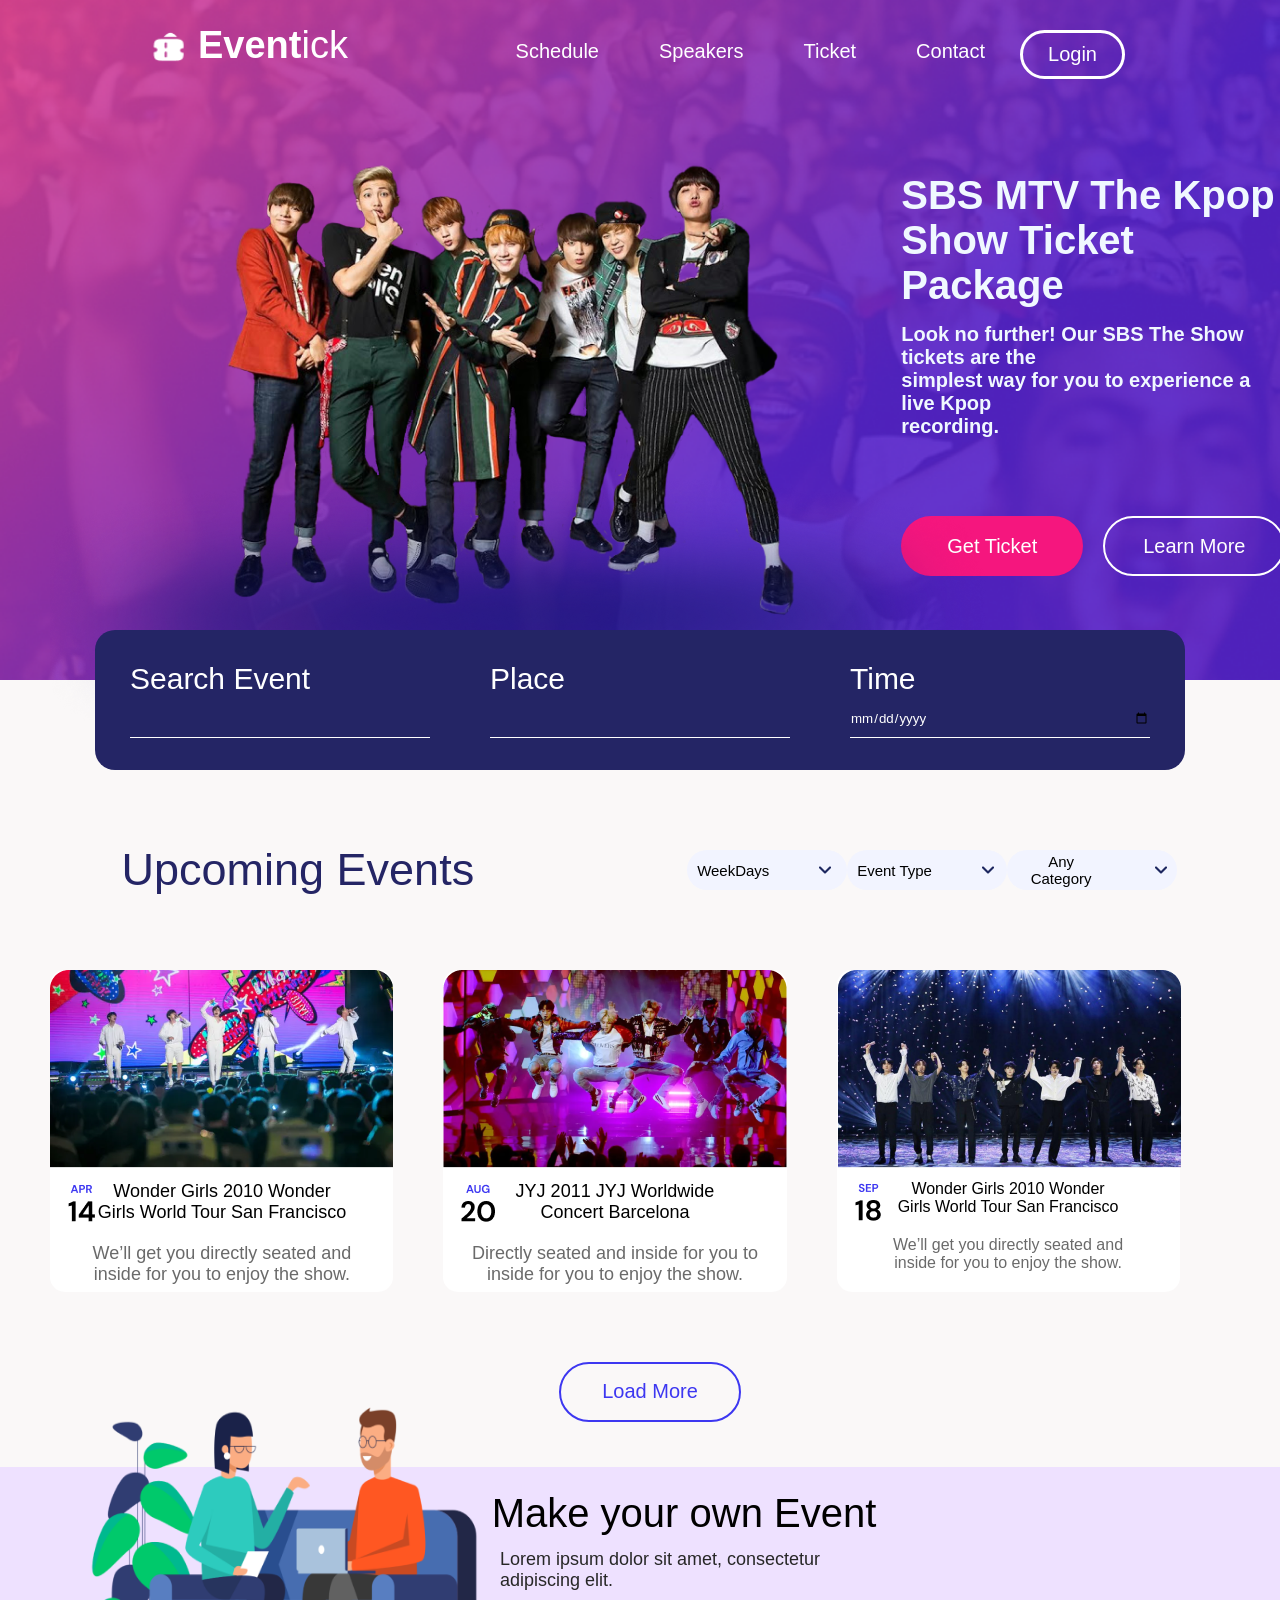
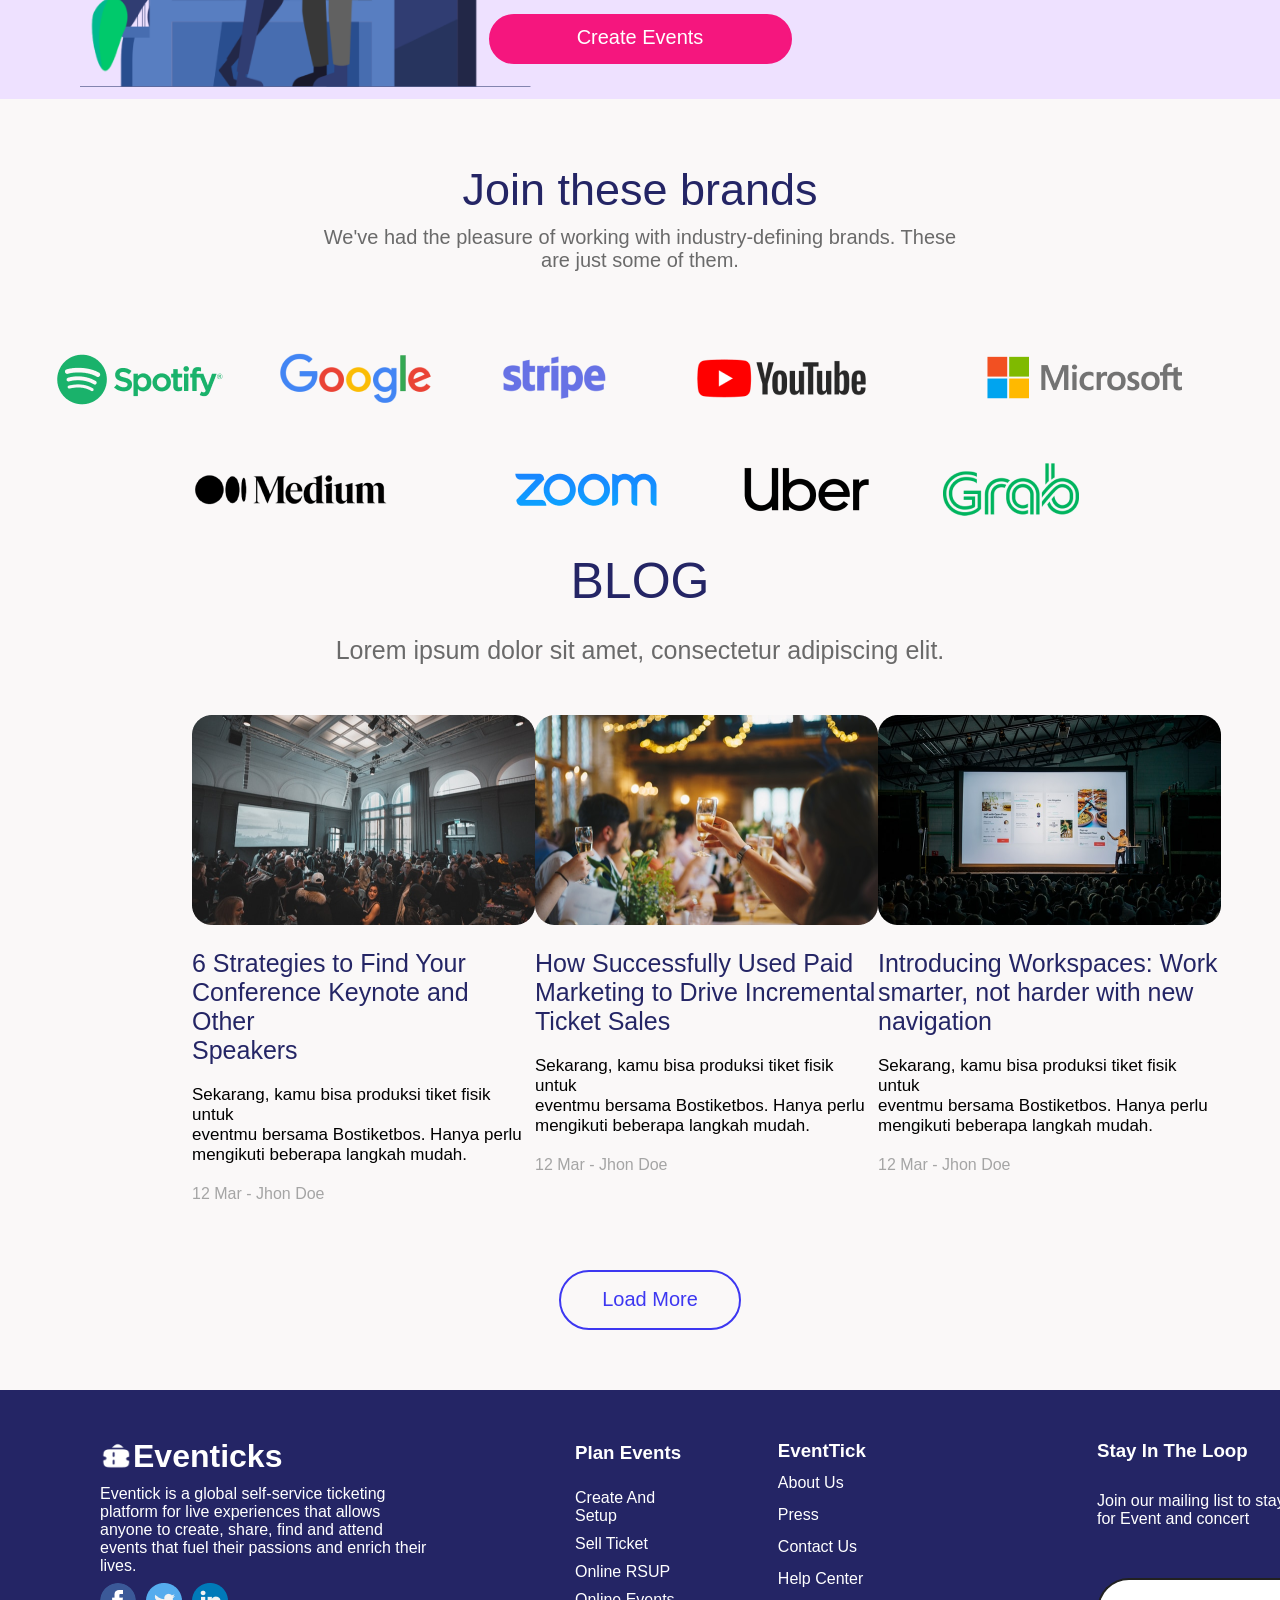
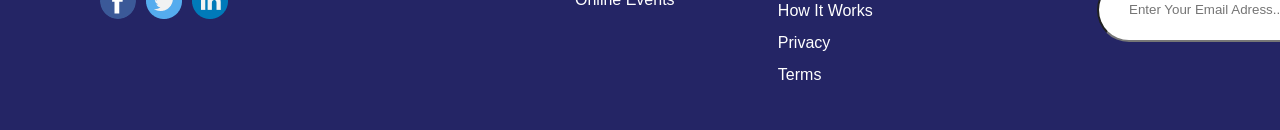
<file: index.html>
<!DOCTYPE html>
<html lang="en">

<head>
   <link rel="stylesheet" href="project.css">
   <meta charset="UTF-8">
   <meta http-equiv="X-UA-Compatible" content="IE=edge">
   <meta name="viewport" content="width=device-width, initial-scale=1.0">
   <title>Document</title>
</head>

<body>


  
      <header>
         <div class="nav-content">
            <div class="logo">
               <img src="Photo/ticket-2 1.png" alt="">
               <h1>Event</h1>
               <h1 class="ick">ick</h1>
            </div>
            <div onclick="burger()" class="hamburger">
               <div class="line"></div>
               <div class="line"></div>
               <div class="line"></div>
            </div>
            <div onclick="burger1()" class="hamburger1">
               <div class="line"></div>
               <div class="line"></div>
               <div class="line"></div>
            </div>
            <nav class="nav-bar">  
                <ul>
               <li>
                  <a href="" class="active">Schedule</a>
               </li>
               <li>
                  <a href="">Speakers</a>
               </li>
               <li>
                  <a href="https://tkt.ge/">Ticket</a>
               </li>
               <li>
                  <a href="contact.html">Contact</a>
               </li>
               <li>
                  <a href="login.html" class="login">Login</a>
               </li>
            </ul>
         </nav>
         </div>
   
         <div class="left">
            <img src="pngguru 2.png" alt="">
            
            <h1>
               SBS MTV The Kpop<br>Show Ticket Package<br>
               <div class="text">
                  Look no further! Our SBS The Show tickets are the<br> simplest way for you to experience a live
                  Kpop<br>
                  recording.
                  <div class="tkt">
                    
                  <a href="https://tkt.ge/"> <button id="tkt1"> Get Ticket</button></a>
                     <div class="lea">
                        <button id="lea">Learn More</button>
                     </div>
                     </div>
            </h1>
         </div>
         <div class="left1">
            <img src="Ellipse 1.png" alt="">
         </div>
   </div>
   </header>
  
   <div class="main-intersection-header-and-main">
      <div class="intersection-header-and-main">
         <div class="search-event">
            <p>Search Event</p>
            <input type="search" name="" id="search">
         </div>
         <div class="place-event">
            <p>Place</p>
            <input type="search" name="" id="place">
         </div>
         <div class="time-event">
            <p>Time</p>
            <input type="date" name="" id="time">
         </div>
      </div>
   </div>

   <div class="event-main">

      <p class="dur">Upcoming Events</p>

      <div class="event-main-buttons">
         <div class="dropdown">
            <button class="dropbtn">WeekDays <img class="pro" src="Vector(8).png" alt=""></button>
            <div class="dropdown-content">
               <a href="#link1">Monday</a>
               <a href="#link2">Tuesday</a>
               <a href="#link3">Wednesday</a>
               <a href="#link1">Thursday</a>
               <a href="#link2">Friday</a>
               <a href="#link3">Saturday</a>
               <a href="#link3">Sunday</a>
            </div>
         </div>
         <div class="dropdown">
         <button class="dropbtn2">Event Type <img class="pro" src="Vector(8).png" alt=""></button>
            <div class="dropdown-content2">
               <a href="#link1">Trade shows</a>
               <a href="#link2">Networking events</a>
               <a href="#link3">Workshops</a>
               <a href="#link1">Charity events</a>
               <a href="#link2">Private</a>
               
            </div>
            </div>
            <div class="dropdown">
               <button class="dropbtn3">Any Category <img class="pro" src="Vector(8).png" alt=""></button>
                  <div class="dropdown-content3">
                     <a href="#link1">Trade shows</a>
                     <a href="#link2">Networking events</a>
                     <a href="#link3">Workshops</a>
                     <a href="#link1">Charity events</a>
                     <a href="#link2">Private</a>
                     
                  </div>
                  </div>
      </div>


   </div>




   <div class="cont">

      <div class="cards-hover">
         <div class="box ">
            <div class="Text-wonder"> 
              <div class="sa"> <img src="Rectangle 12.png" alt=""></div>
                 <img class="wha" src="Group 11.png" alt="">
                 <div class="for-top">
                  <p>Wonder Girls 2010 Wonder <br>Girls World Tour San Francisco </p>
                  <p class="Text-2">We’ll get you directly seated and</p>
                  <p class="tex-3">inside for you to enjoy the show.</p>
               </div>
             
            </div>
         </div>

      </div>

      <div class="cards-hover">
         <div class="box ">
            <div class="Text-wonder">
               <div class="sa"> <img src="Photo/Rectangle 12(1).png" alt=""></div>
               <img class="wha" src="Photo/20 apr.png" alt="">
               <div class="for-top">
                <p>JYJ 2011 JYJ Worldwide <br> Concert Barcelona </p>
                <p class="Text-2">Directly seated and inside for you to </p>
                <p class="tex-3">inside for you to enjoy the show.</p>
             </div>
           
          </div>
       </div>

    </div>


      <div class="cards-hover">
         <div class="box">
            
           <div class="sa"> <img src="Photo/Rectangle 12(2).png" alt=""></div>
                 <img class="wha" src="Photo/13 aprl.png" alt="">
                 <div class="for-top">
                  <p>Wonder Girls 2010 Wonder <br>Girls World Tour San Francisco </p>
                  <p class="Text-2">We’ll get you directly seated and</p>
                  <p class="tex-3">inside for you to enjoy the show.</p>
               </div>
             
            </div>
         </div>

      </div>



   
   <div class="cont2">

      <div class="cards-hover">
         <div class="box ">
            <div class="Text-wonder">
               <div class="sa"> <img src="Photo/Rectangle 12(3).png" alt=""></div>
               <img class="wha" src="Group 11.png" alt="">
               <div class="for-top">
               <p>Wonder Girls 2010 Wonder </p>
               <p> Girls World Tour San Francisco</p>
               <p class="Text-2">We’ll get you directly seated and</p>
               <p class="tex-3">inside for you to enjoy the show.</p>
               </div>
            </div>
         </div>

      </div>
      <div class="cards-hover">
         
      <div class="ad">
         <div class="box ">
         <div class="Text-wonder">
            <div class="sa"> <img src="Photo/Rectangle 12(4).png" alt=""></div>
            <img class="wha" src="Photo/20 apr.png" alt="">
            <div class="for-top">
            <p class="fa">Wonder Girls 2010 Wonder<br>Girls World Tour San Francisco</p>
           
            <p class="Text-2">We’ll get you directly seated and</p>
            <p class="tex-3">inside for you to enjoy the show.</p>
            </div>
         </div>
      </div>
   </div>
</div>
         


      <div class="cards-hover">
         <div class="box">
            <div class="sa"> <img src="Photo/Rectangle 12(5).png" alt=""></div>
            <img class="wha" src="Photo/13 aprl.png" alt="">
            <div class="for-top">
               <p>2011 Super Junior SM Town Live<br> '10 World Tour New York City</p>
               
               <p class="Text-2">We’ll get you directly seated and</p>
               <p class="tex-3">inside for you to enjoy the show.</p>
            </div>
            </div>
         </div>
      </div>
   </div>
   

   

   <div onclick="loadmore()" id="load-main">
      <div id="load">Load More</div>
   </div>
   <div onclick="loadmore1()" id="load-main1">
      <div id="load">Load Less</div>
   </div>
   <Div class="make">
      <div class="make-image">
         <img src="image 3.png" alt="">
      </div>
      <P class="make-text">
         Make your own Event
      </P>
   </div>
   <p class="make-text2">Lorem ipsum dolor sit amet, consectetur <br> adipiscing elit. </p>
   <div class="make-cr">
   <p class="make-create">
      Create Events
   </p>
</div>
   </Div>
   <Div class="Join">
      <div class="join-1">Join these brands
      </div>
      <div class="join-2">
         We've had the pleasure of working with industry-defining brands. These
      </div>
      <p class="br2">are just some of them.</p>
   </Div>
   <div class="photos">
   <a href="https://open.spotify.com/artist/3Nrfpe0tUJi4K4DXYWgMUX">   <img class="ph" src="Photo/spotify.png" alt=""></a>
  <a href="https://www.google.com/"> <img class="ph2" src="Photo/google.png" alt=""></a> 
    <a href="https://stripe.com/"><img class="ph3" src="Photo/stripe.png" alt=""></a>
    <a href="https://stripe.com/"><img class="ph4" src="Photo/yt.png" alt=""></a>
    <a href="https://www.microsoft.com/en-us/"> <img src="Photo/mic.png" alt=""></a>
   </div>
   <div class="photos2">
   <a href="https://medium.com/"> <img src="Photo/med.png" alt=""></a>
     <a href="https://zoom.us/"> <img src="Photo/zoom.png" alt=""> </a>
    <a href="https://support-uber.com/en_az/"> <img src="Photo/uber.png" alt=""></a>
    <a href="https://www.grab.com/sg/"> <img src="Photo/grav.png" alt=""></a>
   </div>
   <div class="blog">
      <div class="bl">BLOG</div>
   </div>
   <div class="bl1">Lorem ipsum dolor sit amet, consectetur adipiscing elit. </div>
   <div class="work">

      <div class="num1">
         <img src="Photo/lec.png" alt="">
         <div class="text-1">6 Strategies to Find Your<br> Conference Keynote and Other<br> Speakers</div>
         <p class="text2">Sekarang, kamu bisa produksi tiket fisik untuk<br> eventmu bersama Bostiketbos. Hanya perlu
            <br>mengikuti beberapa langkah mudah.</p>
         <p class="text3">12 Mar - Jhon Doe</p>
      </div>
      <div class="num2">
         <img src="Photo/part.png" alt="">
         <div class="text-1">How Successfully Used Paid<br> Marketing to Drive Incremental<br> Ticket Sales</div>
         <p class="text2">Sekarang, kamu bisa produksi tiket fisik untuk<br> eventmu bersama Bostiketbos. Hanya perlu
            <br>mengikuti beberapa langkah mudah.</p>
         <p class="text3">12 Mar - Jhon Doe</p>
      </div>
      <div class="num3">
         <img src="Photo/scr.png" alt="">
         <div class="text-1">Introducing Workspaces: Work<br> smarter, not harder with new<br> navigation</div>
         <p class="text2">Sekarang, kamu bisa produksi tiket fisik untuk<br> eventmu bersama Bostiketbos. Hanya perlu
            <br>mengikuti beberapa langkah mudah.</p>
         <p class="text3">12 Mar - Jhon Doe</p>
      </div>
   </div>
   

   <div class="read">
      <div class="read1"> Load More </div>
   </div>
   <div class="footer">
      <div class="footer-container">

         <div class="footer__social-media">
            <div class="footer-logo">
               <img src="Photo/ticket-2 1.png" alt="">
               <h1> Eventicks</h1>
            </div>
            <p class="footer-text">
               Eventick is a global self-service ticketing platform for live experiences that allows anyone to create,
               share, find and attend events that fuel their passions and enrich their lives.
            </p>
            <div class="im2">
            <a href="https://www.facebook.com/">   <img class="m1" src="Photo/Group.png" alt=""></a> 
            <a href="https://twitter.com/?lang=en">   <img class="m2" src="Photo/twitter.png" alt=""></a>
            <a href="https://www.linkedin.com/"> <img class="m3" src="Photo/linkedin.png" alt=""> </a>
            </div>
         </div>


         <div class="footer__plan--events">
            <h3>Plan Events</h3>

            <ul>
               <li class="footer-li">Create And Setup</li>
               <li class="footer-li">Sell Ticket</li>
               <li class="footer-li">Online RSUP</li>
               <li class="footer-li">Online Events</li>
            </ul>
         </div>

         <div class="footer__eventick--moreinfo">
            <h3>EventTick</h3>
            <ul>
               <li class="footer-mr">About Us</li>
               <li class="footer-mr">Press</li>
               <a href="contact.html">
                  <li class="footer-mr" style="color: white;">Contact Us</li>
               </a>
               <li class="footer-mr">Help Center</li>
               <li class="footer-mr">How It Works</li>
               <li class="footer-mr">Privacy</li>
               <li class="footer-mr">Terms</li>
            </ul>
         </div>
         <div class="footer__eventtick-loop">
            <h3>Stay In The Loop</h3>
            <ul>
               <div class="footer-lo">
                  <p>Join our mailing list to stay in the loop with our newest <br> for Event and concert</p>
               </div>
               <div class="footer-1">
                  <input type="tel" id="phone" name="phone" placeholder="Enter Your Email Adress...">
                  <h4 class="footer-2">Subscribe Now</h4>
               </div>
            </ul>


         </div>



      </div>
   </div>
   
   <script src="Project.js"></script>

</body>

</html>
</file>
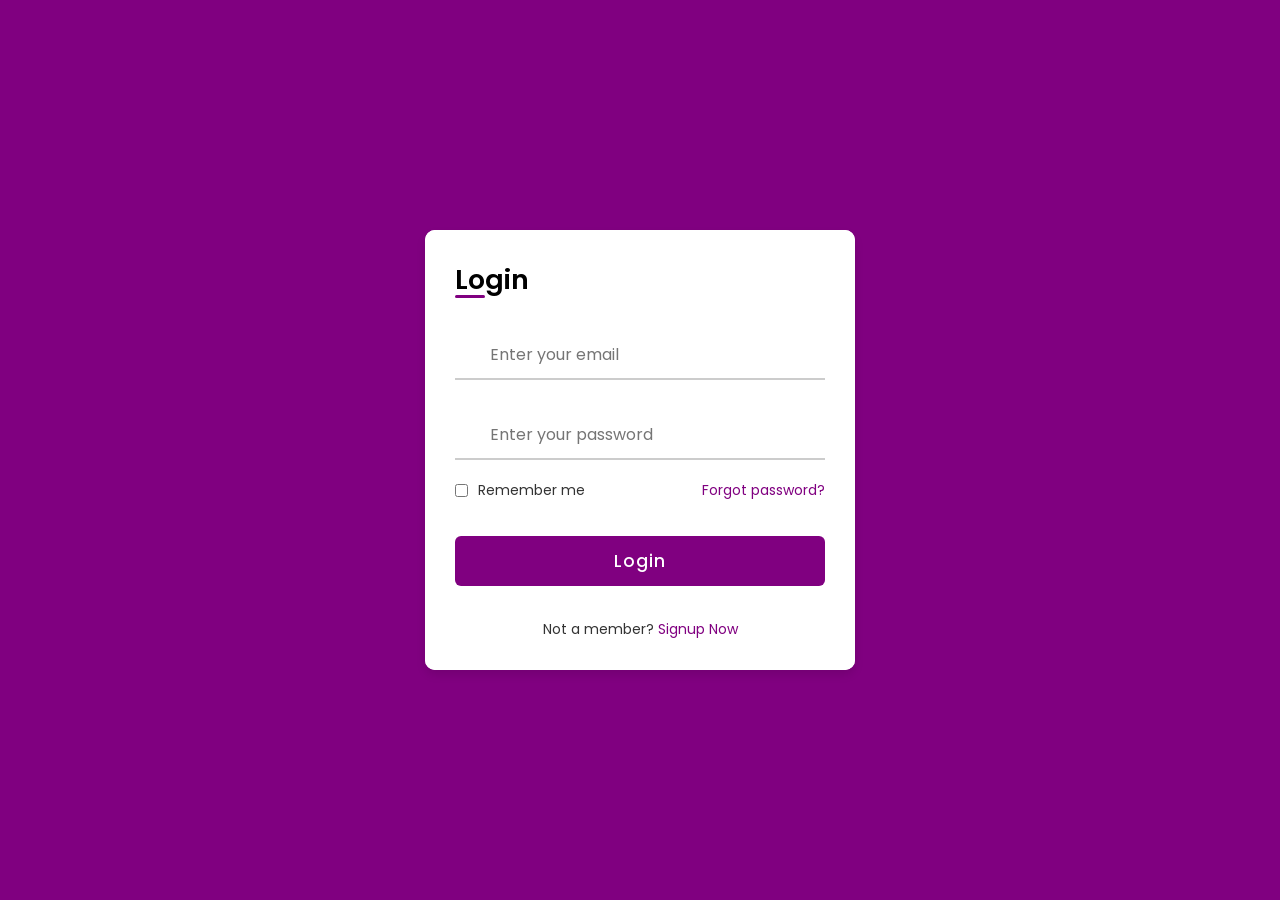
<file: login.html>
<!DOCTYPE html>

<html lang="en">
<head>
    <meta charset="UTF-8">
    <meta http-equiv="X-UA-Compatible" content="IE=edge">
    <meta name="viewport" content="width=device-width, initial-scale=1.0">
    
    <link rel="stylesheet" href="https://unicons.iconscout.com/release/v4.0.0/css/line.css">

    
    <link rel="stylesheet" href="login.css">
         
</head>
<body>
    
    <div class="container">
        <div class="forms">
            <div class="form login">
                <span class="title">Login</span>

                <form action="#">
                    <div class="input-field">
                        <input type="text" placeholder="Enter your email" required>
                        <i class="uil uil-envelope icon"></i>
                    </div>
                    <div class="input-field">
                        <input type="password" class="password" placeholder="Enter your password" required>
                        <i class="uil uil-lock icon"></i>
                        <i class="uil uil-eye-slash showHidePw"></i>
                    </div>

                    <div class="checkbox-text">
                        <div class="checkbox-content">
                            <input type="checkbox" id="logCheck">
                            <label for="logCheck" class="text">Remember me</label>
                        </div>
                        
                        <a href="#" class="text">Forgot password?</a>
                    </div>

                    <div class="input-field button">
                        <input type="button" value="Login">
                    </div>
                </form>

                <div class="login-signup">
                    <span class="text">Not a member?
                        <a href="#" class="text signup-link">Signup Now</a>
                    </span>
                </div>
            </div>

            
            <div class="form signup">
                <span class="title">Registration</span>

                <form action="#">
                    <div class="input-field">
                        <input type="text" placeholder="Enter your name" required>
                        <i class="uil uil-user"></i>
                    </div>
                    <div class="input-field">
                        <input type="text" placeholder="Enter your email" required>
                        <i class="uil uil-envelope icon"></i>
                    </div>
                    <div class="input-field">
                        <input type="password" class="password" placeholder="Create a password" required>
                        <i class="uil uil-lock icon"></i>
                    </div>
                    <div class="input-field">
                        <input type="password" class="password" placeholder="Confirm a password" required>
                        <i class="uil uil-lock icon"></i>
                        <i class="uil uil-eye-slash showHidePw"></i>
                    </div>

                    <div class="checkbox-text">
                        <div class="checkbox-content">
                            <input type="checkbox" id="termCon">
                            <label for="termCon" class="text">I accepted all terms and conditions</label>
                        </div>
                    </div>

                    <div class="input-field button">
                        <input type="button" value="Signup">
                    </div>
                </form>

                <div class="login-signup">
                    <span class="text">Already a member?
                        <a href="#" class="text login-link">Login Now</a>
                    </span>
                   
                </div>
            </div>
        </div>
    </div>

    <script src="login.js"></script>
</body>
</html>
</file>
<file: project.css>
* {
  margin: 0;
  padding: 0;
  list-style: none;
  text-decoration: none;
  box-sizing: border-box;
  font-family: 'Franklin Gothic Medium', 'Arial Narrow', Arial, sans-serif;
  
}

body {
  background-color: #faf8f8;

}

header {
  background-repeat: no-repeat;
  background-size: cover;
  width: 100%;
  height: 680px;
  background-image: url(Photo/Capture.PNG);
  background-position: center;

}



.nav-content {
  padding: 30px;
  display: flex;
  align-items: center;
  justify-content: space-between;
  padding: 0 100px;
}

.nav-content li {
  margin-top: 30px;
}

.logo {

  display: flex;
  font-size: 28px;
  font-weight: bold;
  color: white;
  font-size: 19px;


}

.logo img {

  Width: 38px;
  Height: 34px;
  margin-top: 6px;
  margin-right: 10px;
}

.ick {
  font-weight: 1;
}

.hamburger {
  display: none;

}

.nav-bar {
  font-size: 12px;
}

.nav-bar ul {
  display: flex;
}

.nav-bar ul li a {
  display: block;
  color: white;
  font-size: 20px;
  padding: 10px 25px;
  border-radius: 50px;
  transition: 0.4s;
  margin: 0 5px;
  margin-bottom: 12px;
}

.nav-bar ul li a:hover {
  color: black;
  background: white;
}
.nav-bar ul li a:active{
  color: black;

}

@media only screen and (max-width: 1320px) {
  header {
    padding: 0 50px;
  }
}

@media only screen and (max-width: 1100px) {
  header {
    padding: 0 50px;
  }
}

@media only screen and (max-width: 900px) {
  .hamburger {
    display: block;
    cursor: pointer;
  }

  .hamburger .line {
    width: 30px;
    height: 3px;
    background: white;
    margin: 6px 0;
  }
  .hamburger1 .line {
    width: 30px;
    height: 3px;
    background: white;
    margin: 6px 0;
    cursor: pointer;
   margin-left: 10px;
  }
  .logo{
    margin-left: -40px;
  }
  .hamburger1{
    cursor: pointer;
  }

  .nav-bar {
    height: 450px;
    position: absolute;
    top: 80px;
    left: 0;
    right: 0;
    width: 100vw;
    background: none;
    transition: 0.2s;
    overflow: hidden;
  }
  .nav-bar.active{
    height: 450px;
  }
  .nav-bar.active ul{
    opacity: 1;
  }

  .nav-bar ul {
    display: block;
    width: fit-content;
    margin: 80px auto 0 auto;
    text-align: center;
    transition: 0.5s;
  }
}

.login {
  border: solid 3px white;
}

.left {
  display: flex;
  margin-left: 12%;
  margin-top: 55px;

}

.left h1 {
  font-size: 40px;
  margin-left: 7%;
  margin-top: 27px;
  color: aliceblue;
}

.left1 {
  margin-top: -150px;
  width: 240px;
}

.text {
  font-size: 20px;
  margin-top: 15px;
}

.tkt {
  margin-top: 78px;
  display: flex;
  align-items: center;

}

#tkt1 {
  font-size: 20px;
  border: solid 2px #F5167E;
  ;
  border-radius: 50px;
  width: 182px;
  height: 60px;
  background-color: #F5167E;
  border: none;
  color: white;
  cursor: pointer;

}

#lea {
  font-size: 20px;
  border-radius: 50px;
  width: 182px;
  height: 60px;
  border: none;
  color: white;
  margin-left: 20px;
  background: none;
  border: solid 2px white;
  cursor: pointer;
}

.main-intersection-header-and-main {
  display: flex;
  justify-content: center;
  align-items: center;
  font-size: 30px;

}

.intersection-header-and-main {
  margin-top: -50px;
  display: flex;
  padding: 20px;
  background-color: #242565;
  width: 1090px;
  height: 140px;
  border-radius: 20px;
  align-items: center;
  justify-content: center;
}

.search-event {
  padding: 0px 30px;
  color: white;
}

.place-event {
  padding: 0px 30px;
  color: white;
}

.time-event {
  padding: 0px 30px;
  color: white;

}

#place {
  border-top: none;
  border-left: none;
  border-right: none;
  border-bottom: white 1px solid;
  border-radius: 0px;
  height: 20px;
  width: 300px;
  padding: 18px 0px;
  outline: 0;
  background: none;
  color: white;
}

#search {
  border-top: none;
  border-left: none;
  border-right: none;
  border-bottom: white 1px solid;
  border-radius: 0px;
  height: 20px;
  width: 300px;
  padding: 18px 0px;
  outline: 0;
  background: none;
  color: white;
}

#time {
  border-top: none;
  border-left: none;
  border-right: none;
  border-bottom: white 1px solid;
  border-radius: 0px;
  height: 20px;
  width: 300px;
  padding: 18px 0px;
  outline: 0;
  background: none;
  color: white;
}

.events {
  display: flex;
  justify-content: center;
  align-items: center;
  font-size: 20px;
  padding: 80px;
  justify-content: space-evenly;
 
}

.main-event {
  display: flex;
  padding: 20px;
  font-size: 40px;
  color: #242565;
}

.WeekDays {
  display: flex;
  padding: 13px;
  border: solid 2px none;
  border-radius: 50px;
  width: 168px;
  height: 43px;
  font-size: 16px;
  background-color: #F2F4FF;

}

.Event-type {
  display: flex;
  padding: 13px;
  border: solid 2px none;
  border-radius: 50px;
  width: 168px;
  height: 43px;
  font-size: 16px;
  background-color: #F2F4FF;
  margin-left: -100px;
}

.Category {
  display: flex;
  padding: 13px;
  border: solid 2px none;
  border-radius: 50px;
  width: 168px;
  height: 43px;
  font-size: 16px;
  background-color: #F2F4FF;
  margin-left: -29%;
  

}

.for-date {
  padding: 40px;
}

.cont {
  grid: 3px;
  display: flex;
  align-items: center;
  justify-content: center;
  

}

.as {
  color: #6A6A6A;
  font-size: 16px;
}

.box{
  margin: auto;
  width: 343.05px;
  height: 321.52px;
  background-color: white;
  border-radius: 15px;


}


.Text-wonder {
  font-size: 18px;
  border: solid 1px none;
  background-color: white;
  text-align: left;
  border-radius: 50px;
}
.for-top{
  text-align: center;
  margin-top: -50px;
 
}
.wha{
  display: flex;
  justify-content: left;
  margin-left: 17px;
margin-top: 8px;
}

.tex-3{
  color: #6A6A6A;
  
}
.Text-2 {
  margin-top: 20px;
  color: #6A6A6A;
}

.cont1 {
  grid: 10px;
  display: flex;
  margin-top: 30px;
}

#load {
  font-size: 20px;
  border-radius: 50px;
  width: 182px;
  height: 60px;
  border: none;
  color: #3D37F1;
  margin-left: 20px;
  background: none;
  border: solid 2px #3D37F1;
  display: flex;
  justify-content: center;
  align-items: center;
  margin-top: -0px;
 margin-bottom: 25px;
 cursor: pointer;
 
}

#load-main {
  margin-top: 30px;
  display: flex;
  justify-content: center;
  align-items: center;
  padding: 20px;
}
#load-main1{
  margin-top: 30px;
  display: flex;
  justify-content: center;
  align-items: center;
  padding: 20px;
  display: none;
}
.make-image img {
  width: 450.67px;
  height: 280px;
  margin-left: 80px;
  margin-top: -60px;

}

.make {
  background-color: #EEE1FF;
  width: 100%;
  height: 232px;
}

.make-text {
  display: flex;
  justify-content: center;
  margin-top: -200px;
  font-size: 40px;
  margin-left: 5.5rem;
  color: black;
}

.make-text2 {
  display: flex;
  justify-content: center;
  display: flex;
  justify-content: center;
  margin-top: -150px;
  font-size: 18px;
  margin-left: 2.5rem;
  color: #272727;
}

.make-create {
  display: flex;
  justify-content: center;
  margin-top: 23px;
  font-size: 20px;
  color: white;
  border: solid 2px #F5167E;
  background-color: #F5167E;
  width: 303px;
  height: 50px;
  padding: 10px;
  border-radius: 50px;
  cursor: pointer;
  
}
.make-cr{
  display: flex;
  align-items: center;
  justify-content: center;
}

.join-1 {
  margin-top: 130px;
  display: flex;
  justify-content: center;
  align-items: center;
  font-size: 45px;
  font-family: sans-serif;
  color: #242565;
  padding:10px;
}

.join-2 {
  display: flex;
  justify-content: center;
  align-items: center;
  color: #6A6A6A;
  font-size: 20px;
}

.br2 {
  display: flex;
  justify-content: center;
  align-items: center;
  color: #6A6A6A;
  font-size: 20px;
}

.photos {
  display: flex;
  justify-content: space-evenly;
  align-items: center;
  
}

.ph {
  display: flex;
}

.photos2 {
  display: flex;
  justify-content: space-evenly;
  align-items: center;
  padding: 0 10% 5px 80px;
}

.blog  {
  margin-top: 9%;
  display: flex;
  align-items: center;
  justify-content: center;
  font-size: 50px;
}

.bl1 {
  display: flex;
  justify-content: center;
  align-items: center;
  padding: 50px 0 ;
  margin-top: -70px;
  font-size: 25px;
  color: #6A6A6A;
}
.bl{
  margin-top: -150px;
  padding: 10px;
  color:  #242565;
  
}

.work-space {
  display: flex;
  align-items: center;
  justify-content: center;
  justify-content: space-evenly;
  margin-top: 50px;

}

.work-text {
  display: flex;
  align-items: center;

}

.main6 {
  margin-left: 130px;
  margin-top: 15px;
  font-size: 25px;
  color: #242565
}

.main7 {
  display: flex;
  justify-content: center;
  margin-top: -93px;
  font-size: 25px;
  color: #242565
}

.main8 {
  display: flex;
  justify-content: right;
  margin-right: 140px;
  font-size: 25px;
  margin-top: -90px;
  color: #242565;
}

.main-th {
  margin-left: 128px;
  margin-top: 20px;
  font-size: 18px;
  color: black;

}

.main-th2 {
  display: flex;
  justify-content: center;
  margin-top: -66px;
  font-size: 18px;
  margin-left: 10px;
  color: #000000;
}

.main-th3 {
  display: flex;
  justify-content: right;
  margin-right: 111px;
  font-size: 18px;
  margin-top: -66px;
  color: #000000;
}

.read1 {
  font-size: 20px;
  border-radius: 50px;
  width: 182px;
  height: 60px;
  border: none;
  color: #3D37F1;
  margin-left: 20px;
  background: none;
  border: solid 2px #3D37F1;
  display: flex;
  justify-content: center;
  align-items: center;
  margin-top: -0px;

}

.read {
  display: flex;
  justify-content: center;
  align-items: center;
  margin-top: 27px;
  padding: 0 0 30px;

}

.read1 {
  margin-top: 40px;
}

.footer {
  width: 100%;
  background-color: #242565;
  margin-top: 30px;
  height: 340px;

}

.main-div {
  display: flex;
  color: white;
  margin-top: -23%;
  margin-left: 7%;
  font-size: 20px;
}

.smal {
  margin-top: 40px;
  margin-left: -15%;
  font-size: 17px;
}

.for-photos {
  margin-top: 13%;
  margin-left: -25%;
}

.im2 {
  margin-top: 10px;
  display: flex;
}


.m2 {
  padding: 0 10px;

}


#Plan {
  display: flex;
  justify-content: center;
  align-items: center;
  font-size: 25px;
  margin-top: -13.5%;
  color: white;
}

.plan-child {
  margin-top: 10px;
  font-size: 17px;
  color: white;

}

.plan1 {
  display: flex;
  justify-content: center;
  align-items: center;
  margin-top: 5px;
}

.plan2 {
  display: flex;
  justify-content: center;
  align-items: center;
  margin-top: 5px;
}

.plan3 {
  display: flex;
  justify-content: center;
  align-items: center;
  margin-top: 10px;
  color: white;
}
.fa{
  margin-left: 10px;
}
.plan4 {
  display: flex;
  justify-content: center;
  align-items: center;
  margin-top: 5px;
  color: white;
}

.event-1 {
  display: flex;
  justify-content: center;
  align-items: center;
  font-size: 25px;
  margin-left: 30%;
  margin-top: -8.5%;
  color: white;
}

.event-child {

  font-size: 17px;
  margin-left: 1070px;
  margin-top: 0.5%;
  color: white;
}

.for-event {
  margin-left: -200px;
}

.stay {
  display: flex;
  justify-content: right;
  margin-right: 16%;
  margin-top: -11.5%;
  font-size: 25px;
  color: white;
}

.stay2 {
  display: flex;
  margin-top: 0.5%;
  font-size: 17px;
  color: white;
  margin-left: 1737px;
}

.for-loop {
  margin-left: -18%;
  margin-top: 2%;
}

.stay22 {
  margin-left: -400px;
}
.cards-hover:hover {
  transform: scale(1.1);
  transition: all ease 0.7s;
  cursor: pointer;
}

.cards-hover{
  padding: 0px 50px 20px 0px;
}
.arro{
  display: flex;
  justify-content: right;
  margin-left: 30px;
  Width:10px;
  Height:5px;
}


.container__for-event{
  margin-top: 0px;
}

.footer-container{
  display: flex;
}

.footer-logo{
  display: flex;
  align-items: center;
  padding: -2px 10px;
}

.footer-text{
  width: 333px;
  height: 88px;
}

.footer-logo img{
  width: 33px;
  height: 28px;
}

.footer__social-media{
  padding: 100px;
  color: white;
  
  
}

.footer-text{
  margin-top: 10px;
}

.footer__plan--events{
  padding: 42px;
  color: white;
  margin-top: -10px;
}

.footer__plan--events h3{
  padding: 20px 0px;
  width: 110px;
}

.footer-li{
  padding: 5px 0px;
  
}
.footer__eventick--moreinfo{
  margin-top: 45px;
  color:white;
  width: 250px;
  margin-left: 40px;
}
.footer-mr{
  padding: 7px 0px;
  
}
.footer__eventick--moreinfo h3{
  padding: 5px 0px;
}
.footer__eventtick-loop{
  padding: 50px;
  color: white;
  
}
.footer__eventtick-loop h3{
  margin-left: 30px;

}
.footer-1{
  border-radius: solid 1px none
  ;
}
.footer-1 input{
  width: 25rem;
  height: 60.79px;
  border: solid 1px none ;
  border-radius: 50px;
  padding: 30px;
}
.footer-2{
  width: 126px;
  height: 50px;
  font-size: 15px;
  border: solid 1px #F5167E;
  background-color: #F5167E;
  color: white;
  border-radius: 50px;
  padding: 10px;
  display: flex;
  justify-content: center;
  align-items: center;
  cursor: pointer;
  
}

.footer-1{
  display: flex;
  align-items: center;
  padding: 50px;
  margin-top: -30px;
  margin-left: -20px;
}

.footer-2{
  margin-left: -130px;
}
.footer-lo{
  padding: 30px;
}
.m1{
  border: solid 1px none;
  border-radius: 50px;
}


.dropdown {
  position: relative;
  display: inline-block;
}
.dropbtn{
 border-radius: 50px;
 height: 40px;
width: 160px;
border-radius: 50px;
font-size: 15px;
 background-color: #F2F4FF;
 display: flex;
 justify-content: left;
 align-items: center;
 border: none;
 padding: 0 10px;
 cursor: pointer;
}
.dropbtn2{
  border-radius: 50px;
 height: 40px;
width: 160px;
border-radius: 50px;
font-size: 15px;
 background-color: #F2F4FF;
 display: flex;
 justify-content: left;
 align-items: center;
 border: none;
 padding: 0 10px;
 cursor: pointer;
}
.dropbtn2 img {
  display: flex;
  justify-content: right;
  align-items: center;
  margin-left:50px}

 
.dropbtn2 button{
  background-color: none;
  border: solid 1px none;
}
.dropdown-content a:hover {
  background-color: plum;
  transition: 0.9s;
  
}
.dropdown-content2 a:hover {
  background-color: plum;
  transition: 0.9s;
  
}
.dropdown-content {
  display: none;
  position: absolute;
  background-color: #f8f8f8;
  border-radius: 10px;
  margin-left: 40px;

}
.dropdown-content2{
  display: none;
  position: absolute;
  background-color: #f8f8f8;
  border-radius: 10px;
 
  margin-left: 40px;

}
.dropdown-content2 a {
  color: #333;
  padding: 12px 16px;
  text-decoration: none;
  display: block;
 
  border-radius: 50px;
}
.dropdown-content a {
  color: #333;
  padding: 12px 16px;
  text-decoration: none;
  display: block;
 
  border-radius: 50px;
}
.footer__social-media{
  margin-top: -52px;
}
.card-div{
  display: flex;
  justify-content: space-evenly;
  align-items: center;
  padding: 0 10%;
}
.work{
display: flex;
justify-content: space-evenly;
padding: 0 12rem;

}
.text-1{
  font-size: 25px;
  color: #242565;
  padding: 20px 0 0 0;
}
.text2{
  font-size: 17px;
  padding: 20px 0  0 0;
  color: black;
}
.text3{
  padding: 20px 0 0 0;
  color: #A5A5A5;
}
.event-main{
  display: flex;
  justify-content: space-around;
  height: 200px;
  align-items: center;
  
 
}
.dur{
  font-size: 45px;
  color: #242565;
  margin-left: 15px;
}
.event-ty{
  border: solid 1px none;
  background-color: #F2F4FF;
  height: 40px;
  width: 160px;
display: flex;
align-items: center;
justify-content: left;
border-radius: 50px;
padding: 0 10px;
}
.categ{
  border: solid 1px none;
  background-color: #F2F4FF;
  height: 40px;
width: 166px;
display: flex;
align-items: center;
justify-content: left;
border-radius: 50px;
padding: 0 10px;
}

.event-main-buttons{
  display: flex;
  padding: -1px 2%;
  width: 38%;
  justify-content: space-evenly;
}
.dropbtn img{
  display: flex;
  justify-content: right;
  align-items: center;
  margin-left: 50px;

}
.categ img{
  display: flex;
  justify-content: right;
  align-items: center;
  margin-left: 30%;
}
.event-ty img{
  display: flex;
  justify-content: right;
  align-items: center;
  margin-left: 50px;
}

@media only screen and (max-width: 500px) {
  .intersection-header-and-main{
    background-color: #242565;
    display: block;
    height: auto;
  }
}
@media only screen and (max-width:500px){
  .event-main{
   display: flex;
  }
  
}
@media only screen and (max-width:500px){
  .cont{
    display: block;
  }
  .dur{
    font-size: 20px;
  }
}
@media only screen and (max-width:500px){
  .left{
    width: 200px;
    height: 150px;
    font-size: 15px;
  }
}
@media only screen and (max-width:500px){
  .left h1{
    width: 100px;
    height: 50px;
    font-size: 15px;
  }
}
@media only screen and (max-width:500px){
  .left1 img{
    width: 200px;
    height: 150px;
    margin-top: 70px;
    margin-left: 40px;
   
  }
  .cards-hover{
    display: block;
  }
}
@media only screen and (max-width:500px){
  #tkt1{
    width: 110px;
    height: 70px;
    font-size: 15px;
    margin-left: -10rem;
    margin-top: -60px;
  }
  #lea{
    width: 100px;
    height: 70px;
    font-size: 15px;
    margin-left: -2rem;
    margin-top: -70px;
  }
  .make-image{
    width: 200px;
    height: 100px;
  }
  .photos img{
    display: block;
    width: 100px;
  }
  .photos{
    display: block;
    margin-left: 150px;
  }
  .event-main-buttons{
    width: 5%;
   display: flex;
   align-items: center;
   justify-content: center;
   margin-top: 180px;
   margin-right: 140px;
  
  }
  .dropdown{
    padding: 0 0 30px;
   
  }
 
  
  .dropbtn3{
display: flex;
  }
 
  }

@media only screen and (max-width:500px){
.make-image img{
width: 200px;
height: 100px;
margin-top: 25%;
margin-left: -1%;

}
.make-text{
  display: flex;
  width: 370px;
  margin-top: -22%;
  align-items: center;
  justify-content: center;
  margin-left: 30px;
}
.make-image{
  display: flex;
  justify-content: left;
 justify-content: center;
}
.make-text2{
  width: 200px;
  display: flex;
  justify-content: right;
  align-items: center;
  margin-left: 50%;
}
.photos img{
  padding: 10px;
}

.photos2 img{
  display: block;
  width: 100px;
  padding: 10px;
}
.photos2{
  display: block;
  margin-left: 70px;
  
}
.bl{
  font-size: 40px;
  margin-top: -20px;
}
.bl1{
  margin-left: 50px;
}
.work{
  flex-direction: column;
  padding: 5px;
}
.num1{
  width: 400px;
  padding: 20px;
}
.num2{
  width: 400px;
  padding: 20px;
}
.num3{
  width: 400px;
  padding: 20px;
}
.footer-container{
  flex-direction: column;
  
}
.footer__eventtick-loop{
  margin-left: -65px;
}
.footer__social-media{
  margin-left: -40px;
}
}

.text4{
  width: 300px;
}

.dropbtn3{
  border-radius: 50px;
 height: 40px;
width: 170px;
border-radius: 50px;
font-size: 15px;
 background-color: #F2F4FF;
 display: flex;
 justify-content: left;
 align-items: center;
 border: none;
 padding: 0 10px;
 cursor: pointer;

}
.dropbtn3 img {
  display: flex;
  justify-content: right;
  align-items: center;
  margin-left:50px;
}

 
.dropbtn3 button{
  background-color: none;
  border: solid 1px none;
}
.dropdown-content a:hover {
  background-color: plum;
  transition: 0.9s;
  
}
.dropdown-content3 a:hover {
  background-color: plum;
  transition: 0.9s;
  
}
.dropdown-content3{
  display: none;
  position: absolute;
  background-color: #f8f8f8;
  border-radius: 10px;
 
  margin-left: 40px;

}
.dropdown-content3 a {
  color: #333;
  padding: 12px 16px;
  text-decoration: none;
  display: block;
 
  border-radius: 50px;
}
.footer{
  display: flex;
  justify-content: space-between;
  overflow-x: hidden;
}
.cont2{
  grid: 3px;
  display: flex;
  align-items: center;
  justify-content: center;
display: none;
}
.Join{
  margin-top: -40px;
  padding: 0 0 40px;
}
.footer2{
  background-color: #242565;
  display: flex;
  justify-content: space-between;
  overflow-x: hidden;
}
</file>
<file: login.css>
@import url('https://fonts.googleapis.com/css2?family=Poppins:wght@300;400;500;600;700&display=swap');

*{
    margin: 0;
    padding: 0;
    box-sizing: border-box;
    font-family: 'Poppins', sans-serif;
}

body{
    height: 100vh;
    display: flex;
    align-items: center;
    justify-content: center;
    background-color: purple;
}

.container{
    position: relative;
    max-width: 430px;
    width: 100%;
    background: #fff;
    border-radius: 10px;
    box-shadow: 0 5px 10px rgba(0, 0, 0, 0.1);
    overflow: hidden;
    margin: 0 20px;
}

.container .forms{
    display: flex;
    align-items: center;
    height: 440px;
    width: 200%;
    transition:  0.2s ease;
}


.container .form{
    width: 50%;
    padding: 30px;
    background-color: #fff;
    transition: margin-left 0.18s ease;
}

.container.active .login{
    margin-left: -50%;
    opacity: 0;
    transition: margin-left 0.18s ease, opacity 0.15s ease;
}

.container .signup{
    opacity: 0;
    transition: opacity 0.09s ease;
}
.container.active .signup{
    opacity: 1;
    transition: opacity 0.2s ease;
}

.container.active .forms{
    height: 600px;
}
.container .form .title{
    position: relative;
    font-size: 27px;
    font-weight: 600;
}

.form .title::before{
    content: '';
    position: absolute;
    left: 0;
    bottom: 0;
    height: 3px;
    width: 30px;
    background-color: purple;
    border-radius: 25px;
}

.form .input-field{
    position: relative;
    height: 50px;
    width: 100%;
    margin-top: 30px;
}

.input-field input{
    position: absolute;
    height: 100%;
    width: 100%;
    padding: 0 35px;
    border: none;
    outline: none;
    font-size: 16px;
    border-bottom: 2px solid #ccc;
    border-top: 2px solid transparent;
    transition: all 0.2s ease;
}

.input-field input:is(:focus, :valid){
    border-bottom-color: purple;
}

.input-field i{
    position: absolute;
    top: 50%;
    transform: translateY(-50%);
    color: #999;
    font-size: 23px;
    transition: all 0.2s ease;
}

.input-field input:is(:focus, :valid) ~ i{
    color: purple;
}

.input-field i.icon{
    left: 0;
}
.input-field i.showHidePw{
    right: 0;
    cursor: pointer;
    padding: 10px;
}

.form .checkbox-text{
    display: flex;
    align-items: center;
    justify-content: space-between;
    margin-top: 20px;
}

.checkbox-text .checkbox-content{
    display: flex;
    align-items: center;
}

.checkbox-content input{
    margin-right: 10px;
    accent-color:  purple
}

.form .text{
    color: #333;
    font-size: 14px;
}

.form a.text{
    color:  purple;
    text-decoration: none;
}
.form a:hover{
    text-decoration: underline;
}

.form .button{
    margin-top: 35px;
}

.form .button input{
    border: none;
    color: #fff;
    font-size: 17px;
    font-weight: 500;
    letter-spacing: 1px;
    border-radius: 6px;
    background-color:  purple;
    cursor: pointer;
    transition: all 0.3s ease;
}

.button input:hover{
    background-color:  purple;
}

.form .login-signup{
    margin-top: 30px;
    text-align: center;
}
</file>
